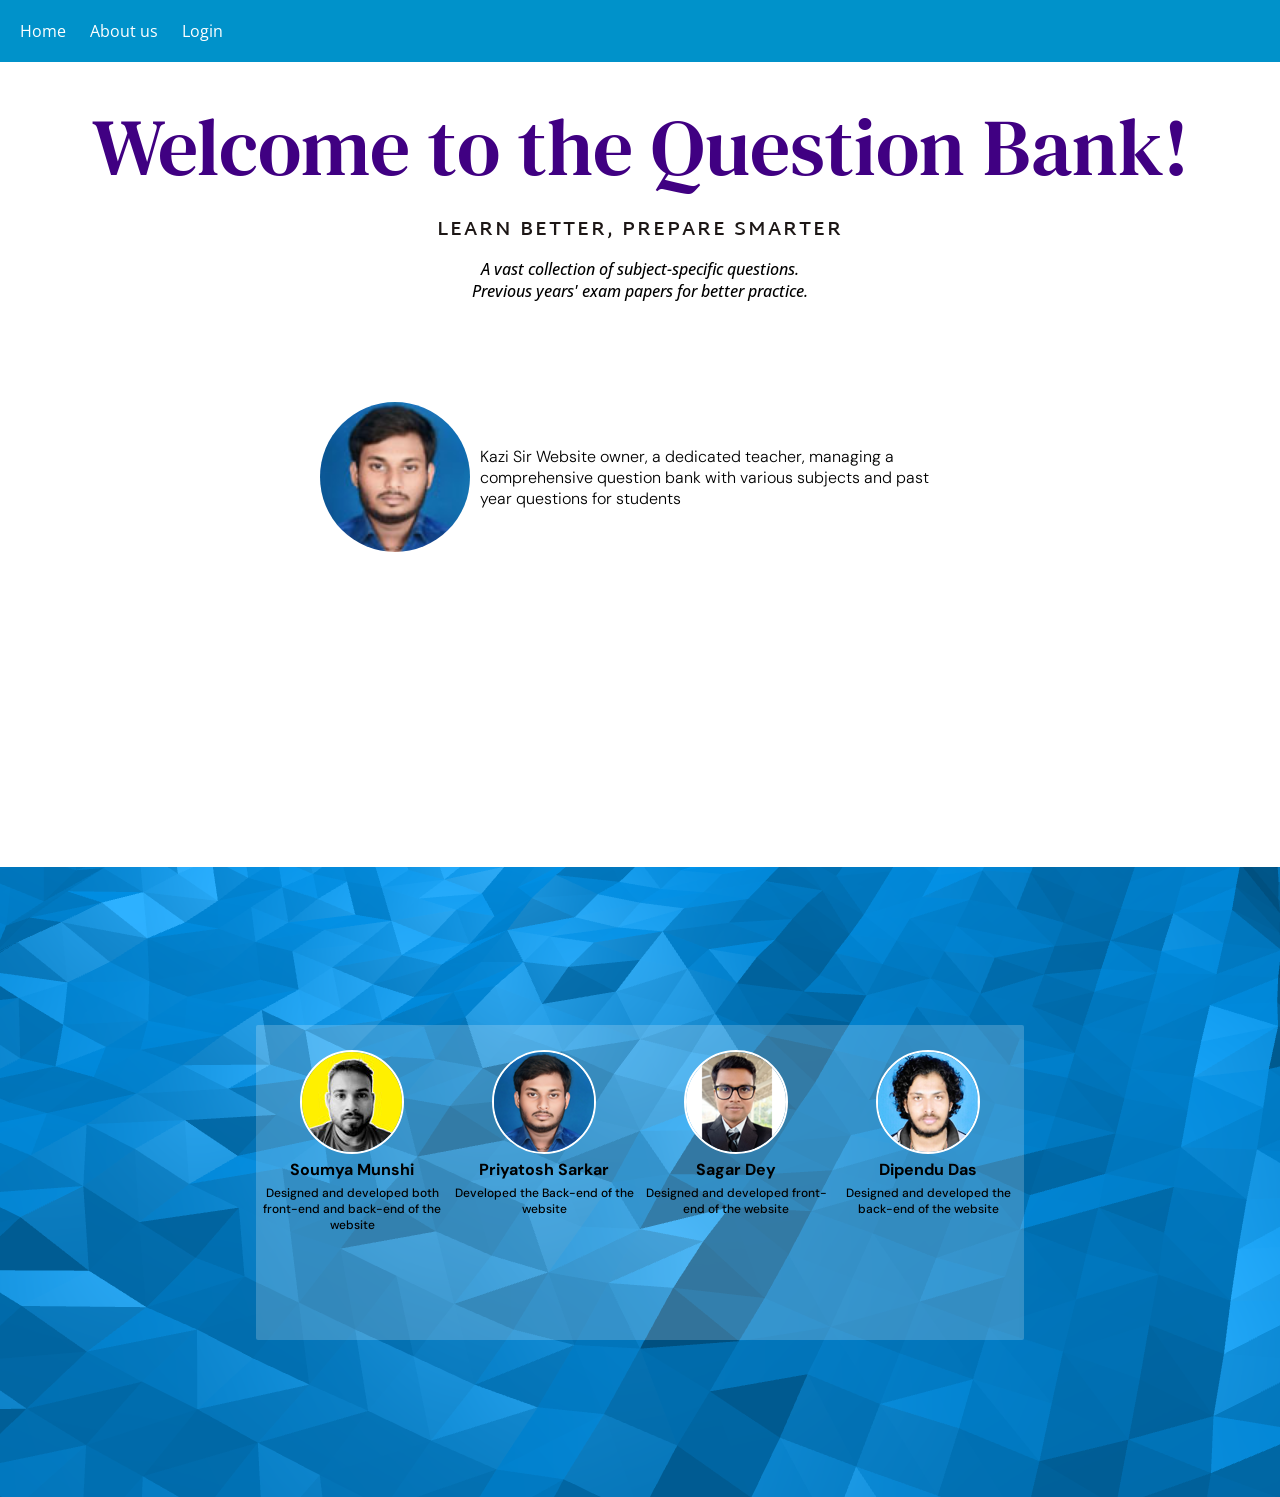
<file: index.html>
<!DOCTYPE html>
<html lang="en">

<head>
    <meta charset="UTF-8">
    <meta name="viewport" content="width=device-width, initial-scale=1.0">
    <link rel="stylesheet" href="./style/index.css">
    <link rel="stylesheet" href="https://cdnjs.cloudflare.com/ajax/libs/font-awesome/6.7.1/css/all.min.css"
        integrity="sha512-5Hs3dF2AEPkpNAR7UiOHba+lRSJNeM2ECkwxUIxC1Q/FLycGTbNapWXB4tP889k5T5Ju8fs4b1P5z/iB4nMfSQ=="
        crossorigin="anonymous" referrerpolicy="no-referrer" />

    <script src="./script/JQuery/jquery-3.7.1.js"></script>

    <link rel="stylesheet" href="./style/index-animation.css">

    <!--Icon SDN start-->

    <link rel="stylesheet" href="https://cdn.jsdelivr.net/npm/bootstrap-icons@1.11.3/font/bootstrap-icons.min.css">
    <!--Above is Bootsrap icon CDN-->

    <!--Icon SDN end-->

    <!--Animation Library start-->
    <link rel="stylesheet" href="https://cdnjs.cloudflare.com/ajax/libs/animate.css/4.1.1/animate.min.css" />
    <!--Animation Library end-->

    <title>Home Page</title>
</head>

<body id="body">
    <nav class="nav-bar">
        <a class="button" id="home">Home</a>
        <a class="button" id="about-us">About us</a>
        <a class="button" id="login">Login</a>
    </nav>

    <div class="hero">
        <div class="intro">
            <div class="intro-container">
                <div class="animate__animated animate__fadeInDownBig animation_one">Welcome to the Question Bank!</div>
            </div>

            <div class="animate__animated animate__fadeIn animation_two">Learn Better, Prepare Smarter</div>
            <div class="text animate__animated animate__fadeIn animation_three">A vast collection of subject-specific
                questions.</div>
            <div class="text animate__animated animate__fadeIn animation_three">Previous years' exam papers for better
                practice.</div>
        </div>

        <div class="owner">
            <div class="owner-info">
                <div class="owner-image_div animate__animated animate__fadeInLeftBig"><img class="owner-image"
                        src="./static/src/img/dev2.jpg" alt="owner-img"></div>
                <p class="owner-intro animate__animated animate__fadeInRightBig">Kazi Sir Website owner, a dedicated
                    teacher, managing a comprehensive question bank with various
                    subjects and past year questions for students</p>
            </div>
        </div>

    </div>




    <footer class="footer">
        <div class="developer-div">
            <div class="dev dev-1"><img class="dev-image" src="./static/src/img/Soumya.jpg" alt="dev-image">
                <p>Soumya Munshi</p>
                <p>Designed and developed both front-end and back-end of the website</p>
            </div>
            <div class="dev dev-1"><img class="dev-image" src="./static/src/img/Priyatosh_Sarkar.png" alt="dev-image">
                <p>Priyatosh Sarkar</p>
                <p>Developed the Back-end of the website
            </div>
            <div class="dev dev-1"><img class="dev-image" src="./static/src/img/Sagar_Dey.png" alt="dev-image">
                <p>Sagar Dey</p>
                <p>Designed and developed front-end of the website</p>
            </div>
            <div class="dev dev-1"><img class="dev-image" src="./static/src/img/Dipendu_Das.png" alt="dev-image">
                <p>Dipendu Das</p>
                <p>Designed and developed the back-end of the website</p>
            </div>
        </div>
    </footer>

    <!--Pop-up login-->
    <div id="login_container" class="login hidden">
        <!--login form will load here-->
        <div class="login-container" class="login-container">
            <div id="login_close" class="login_close"><i class="bi bi-x"></i></div>
            <div class="login-div">
                <h2 class="login-intro">Login Here</h2>

                <form class="login-form" action="./php/login.php" method="post">
                    <input class="username" type="text" name="username" placeholder="Username" required>
                    <input class="password" type="password" name="password" placeholder="Password" required>
                    <input class="submit" type="submit" name="submit">
                </form>

            </div>
        </div>

    </div>

    <script>
        document.getElementById("about-us").addEventListener("click", () => {
            const container = document.querySelector(".footer");
            container.scrollIntoView({ behavior: "smooth" }); //scroll to footer
        });
        document.getElementById("home").addEventListener("click", () => {
            const container = document.querySelector(".hero");
            container.scrollIntoView({ behavior: "smooth" }); //scroll to footer
        });

        document.getElementById("login").addEventListener("click", () => {
            document.getElementById("login_container").classList.remove("hidden");
            document.getElementById("body").classList.add("disable-scrollbar");

        });

        document.getElementById("login_close").addEventListener("click", () => {
            document.getElementById("login_container").classList.add("hidden");
            document.getElementById("body").classList.remove("disable-scrollbar");

        });

        document.getElementById("dev-1").addEventListener("mouseover", () => {
            document.getElementById("dev-1").classList.add("dev-1");
        });

        document.getElementById("dev-1").addEventListener("mouseout", () => {
            document.getElementById("dev-1").classList.remove("dev-1");
        });

        document.getElementById("dev-2").addEventListener("mouseover", () => {
            document.getElementById("dev-2").classList.add("dev-2");
        });

        document.getElementById("dev-2").addEventListener("mouseout", () => {
            document.getElementById("dev-2").classList.remove("dev-2");
        });

        document.getElementById("dev-3").addEventListener("mouseover", () => {
            document.getElementById("dev-3").classList.add("dev-3");
        });

        document.getElementById("dev-3").addEventListener("mouseout", () => {
            document.getElementById("dev-3").classList.remove("dev-3");
        });


    </script>

    <!--This scripts for animation-->
    <script src="./script/Animation/three.min.js"></script>
    <script src="./script/Animation/vanta.waves.min.js"></script>
    <script>
        VANTA.WAVES({
            el: ".footer",
            mouseControls: true,
            touchControls: true,
            gyroControls: false,
            minHeight: 200.00,
            minWidth: 200.00,
            scale: 1.00,
            scaleMobile: 1.00
        })
    </script>

</body>

</html>
</file>
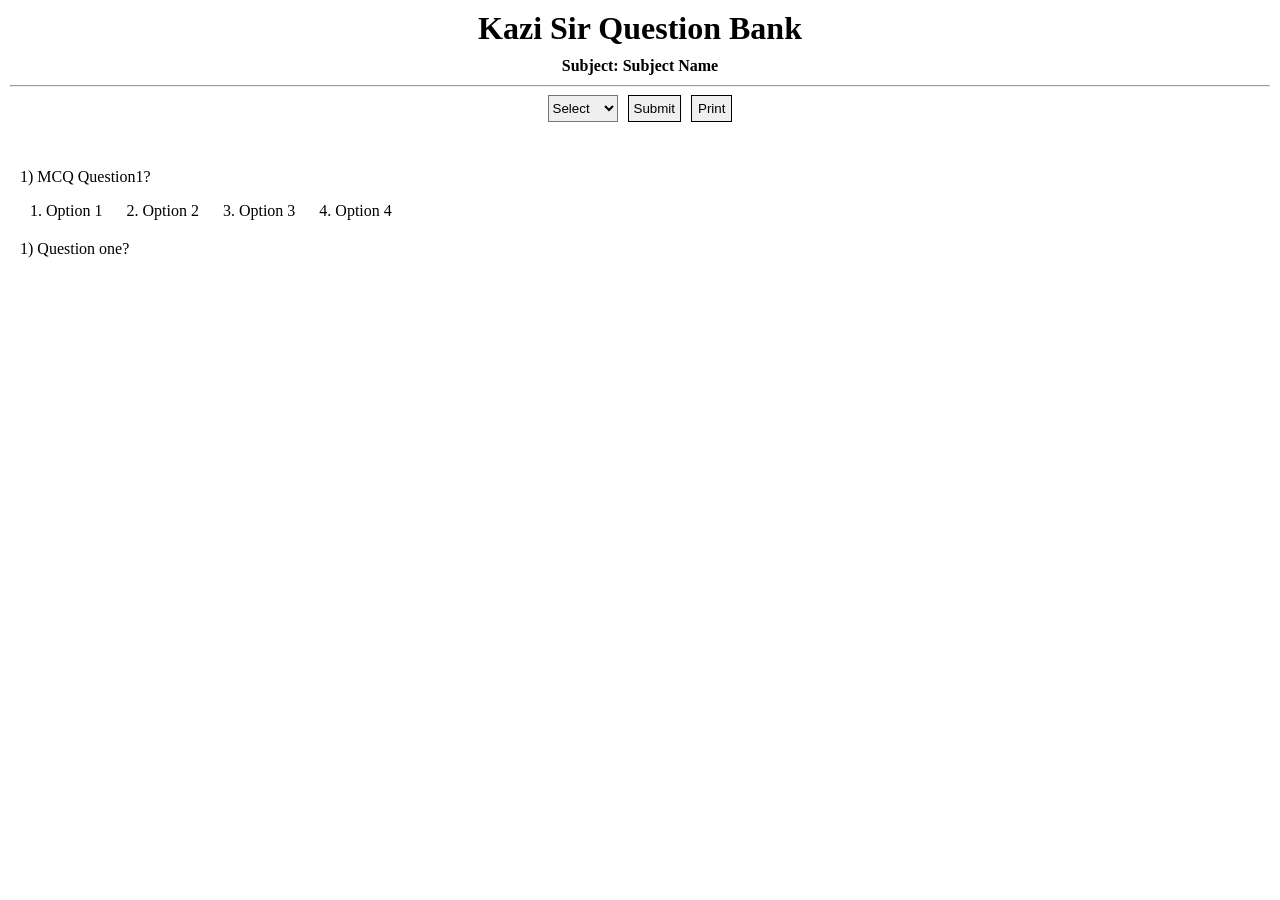
<file: pages/components/questoini_bankQuestion.html>
<!DOCTYPE html>
<html lang="en">

<head>
    <meta charset="UTF-8">
    <meta name="viewport" content="width=device-width, initial-scale=1.0">
    <title>Question Bank</title>
    <link rel="stylesheet" href="../../style/question_bankQuestion.css">
</head>

<body>

    <!--Header-->
    <div class="heading-container">
        <h1 class="heading">Kazi Sir Question Bank</h1>
        <h4 class="heading">Subject: Subject Name</h4>
        <hr>

        <div class="question_type">
            <select class="question_option">
                <option value="NULL">Select</option>
                <option value="MCQ">MCQ</option>
                <option value="SAQ">SAQ</option>
                <option value="LAQ">LAQ</option>
            </select>
            <button class="submit_button" type="submit">Submit</button>

            <button class="print_button">Print</button>
        </div>
    </div>
    <!--Header-->

    <div class="questions">


        <!--MCQ Question-->
        <div class="mcq_question">
            <div class="question">
                <p>1) MCQ Question1?</p>
                <div>
                    <span class="option">1. Option 1</span>
                    <span class="option">2. Option 2</span>
                    <span class="option">3. Option 3</span>
                    <span class="option">4. Option 4</span>
                </div>
            </div>
        </div>
        <!--MCQ Question-->



        <!--SAQ and LAQ Question-->
        <div class="saq">
            <p>1) Question one?</p>
        </div>
        <!--SAQ and LAQ Question-->


    </div>


</body>

</html>
</file>
<file: style/index.css>
@import url("https://fonts.googleapis.com/css2?family=Cedarville+Cursive&family=Maven+Pro:wght@400..900&family=Roboto:ital,wght@0,100;0,300;0,400;0,500;0,700;0,900;1,100;1,300;1,400;1,500;1,700;1,900&display=swap");
@import url("https://fonts.googleapis.com/css2?family=Cedarville+Cursive&family=Maven+Pro:wght@400..900&family=Open+Sans:ital,wght@0,300..800;1,300..800&family=Roboto:ital,wght@0,100;0,300;0,400;0,500;0,700;0,900;1,100;1,300;1,400;1,500;1,700;1,900&display=swap");
@import url("https://fonts.googleapis.com/css2?family=Cedarville+Cursive&family=DM+Sans:ital,opsz,wght@0,9..40,100..1000;1,9..40,100..1000&family=Maven+Pro:wght@400..900&family=Open+Sans:ital,wght@0,300..800;1,300..800&family=Roboto:ital,wght@0,100;0,300;0,400;0,500;0,700;0,900;1,100;1,300;1,400;1,500;1,700;1,900&display=swap");
@import url("https://fonts.googleapis.com/css2?family=Cedarville+Cursive&family=DM+Sans:ital,opsz,wght@0,9..40,100..1000;1,9..40,100..1000&family=Josefin+Sans:ital,wght@0,100..700;1,100..700&family=Maven+Pro:wght@400..900&family=Nanum+Gothic&family=Open+Sans:ital,wght@0,300..800;1,300..800&family=Roboto:ital,wght@0,100;0,300;0,400;0,500;0,700;0,900;1,100;1,300;1,400;1,500;1,700;1,900&display=swap");

/*Font for Animation*/
@import url("https://fonts.googleapis.com/css2?family=DM+Serif+Text:ital@0;1&family=Noto+Sans:ital,wght@0,100..900;1,100..900&display=swap");
@import url("https://fonts.googleapis.com/css2?family=DM+Serif+Text:ital@0;1&family=Martel+Sans:wght@200;300;400;600;700;800;900&family=Noto+Sans:ital,wght@0,100..900;1,100..900&display=swap");
@import url("https://fonts.googleapis.com/css2?family=DM+Serif+Text:ital@0;1&family=Martel+Sans:wght@200;300;400;600;700;800;900&family=Noto+Sans:ital,wght@0,100..900;1,100..900&family=Open+Sans:ital,wght@0,300..800;1,300..800&family=Outfit:wght@100..900&display=swap");

body {
  /* font-family: Arial, sans-serif; */
  margin: 0;
  padding: 0;
  background-color: white;
}

.nav-bar {
  background-color: #0092ca;
  padding: 20px;
  position: sticky;
  top: 0px;
}

.button {
  text-decoration: none;
  color: white;
  cursor: pointer;

  font-family: "Open Sans", sans-serif;
  font-optical-sizing: auto;
  font-style: normal;
  font-variation-settings: "wdth" 100;

  /* border-bottom: 2px solid white; */
  margin-right: 20px;
}

.hero {
  display: flex;
  flex-direction: column;
  height: 85vh;
  margin-top: 20px;
  margin-bottom: 20px;
}

.intro {
  display: flex;
  flex-direction: column;
  align-items: center;
}

.intro-container {
  padding: 10px;
}

/*Animation div design start from here*/

.animation_one {
  font-family: "DM Serif Text", serif;
  font-weight: 400;
  font-style: normal;

  font-size: 80px;
  position: relative;
  z-index: -100;

  color: #400082;
}

.animation_two {
  font-family: "Martel Sans", sans-serif;
  font-weight: 200;
  font-style: normal;

  text-transform: uppercase;
  font-weight: 600;
  color: #1d1716;
  letter-spacing: 2px;
  font-size: 20px;
}

.animation_two {
  animation-delay: 1s;
  animation-duration: 0.1s;

  margin-bottom: 10px;
  position: relative;
  z-index: -100;
}

.text {
  font-family: "Open Sans", sans-serif;
  font-optical-sizing: auto;
  font-weight: 500;
  font-style: oblique;
  font-variation-settings: "wdth" 100;
  position: relative;
  z-index: -100;

  animation-delay: 1.5s;
}

/*Animation div design end here*/

.margin {
  border-right: 1px solid #698474;
}

.login-container {
  display: flex;
  flex-direction: column;
  justify-content: center;
  align-items: center;
  position: absolute;
  /* background-color: #233142; */
  background-color: rgb(0 0 0 / 0.5);
  top: 0px;
  width: 100%;
  height: 100vh;
}

.login-div {
  position: relative;
  display: flex;
  flex-direction: column;
  height: 350px;
  width: 400px;
  align-items: center;
  justify-self: center;
  background-color: #fcfefe;
  border-radius: 2px;
  /* border-left: 2px solid #5f6769;
  border-bottom: 2px solid #5f6769; */
}

.login-intro {
  /* align-self: ; */
  font-family: "Roboto", sans-serif;
  font-weight: 400;
  font-style: normal;
  margin: 0px;
  margin-top: 30px;
}

.login-form {
  display: flex;
  flex-direction: column;
  padding: 10px;
  margin: 10px;
}
.login-form > .username {
  display: block;
  padding: 10px;
  margin-bottom: 20px;
  width: 17rem;

  font-family: "Open Sans", sans-serif;
  font-optical-sizing: auto;
  font-style: normal;
  font-variation-settings: "wdth" 100;
}

.login-form > .password {
  display: block;
  padding: 10px;
  margin-bottom: 20px;
  width: 17rem;

  font-family: "Open Sans", sans-serif;
  font-optical-sizing: auto;
  font-style: normal;
  font-variation-settings: "wdth" 100;
}

.submit {
  margin: 0 auto;
  padding: 10px;
  width: 8rem;
  height: 40px;
  background-color: #0092ca;
  border: none;
  border-radius: 2px;
  cursor: pointer;
  color: #eeeeee;
  font-size: 16px;

  font-family: "Open Sans", sans-serif;
  font-optical-sizing: auto;
  font-style: normal;
  font-variation-settings: "wdth" 100;
}

.login_close {
  font-size: 50px;
  color: #e7eaf6;

  margin-left: 500px;
  cursor: pointer;
}

.submit:hover {
  background-color: #007cb9;
}

.footer {
  display: flex;
  height: 70vh;
  justify-content: center;
  align-items: center;

  font-family: "Roboto", sans-serif;
  font-weight: 400;
  font-style: normal;

  font-family: "DM Sans", sans-serif;
  font-optical-sizing: auto;
  font-weight: 300;
  font-style: normal;
}

.hidden {
  display: none; /*To hide an div*/
}

.disable-scrollbar {
  overflow-y: hidden; /*To disable scrollbar*/
}

/*Developer details div*/

.developer-div {
  background-color: rgb(255, 255, 255, 0.2);
  width: 60%;
  height: 50%;
  border-radius: 2px;
  display: flex;
  justify-content: space-around;
}

.dev {
  margin-top: 30px;
  text-align: center;
  width: 200px;
}

.dev > p {
  font-weight: bold;
  margin: 0px;
}

.dev > p:nth-child(3) {
  margin-top: 5px;
  font-size: 12px;
  font-weight: 500;
}

.dev-image {
  border-radius: 50%;
  width: 100px;
  border: 2px solid white;
}

.owner {
  position: relative;
  z-index: -100;
  display: flex;
  justify-content: center;
  flex-direction: row;
  margin-top: 100px;

  font-family: "DM Sans", sans-serif;
  font-optical-sizing: auto;
  font-weight: 300;
  font-style: normal;
}

.owner-info {
  display: flex;
  justify-content: center;
  align-items: center;
  width: 50%;
}

.owner-image_div {
  width: 150px;
  height: 150px;
  animation-delay: 0.02s;
}

.owner-image {
  border-radius: 50%;
  width: 150px;
}

.owner-intro {
  margin-left: 10px;
  animation-delay: 0.02s;
}
</file>
<file: style/index-animation.css>
.dev-1 {
  animation-name: image-animation;
  animation-duration: 0.09s;
  animation-direction: inherit;
  animation-fill-mode: forwards;
  animation-iteration-count: inherit;
  animation-timing-function: linear;
}

.dev-2 {
  animation-name: image-animation;
  animation-duration: 0.09s;
  animation-direction: inherit;
  animation-fill-mode: forwards;
  animation-iteration-count: inherit;
  animation-timing-function: linear;
}

.dev-3 {
  animation-name: image-animation;
  animation-duration: 0.09s;
  animation-direction: inherit;
  animation-fill-mode: forwards;
  animation-iteration-count: inherit;
  animation-timing-function: linear;
}

@keyframes image-animation {
  from {
    transform: translateY(0);
  }
  to {
    transform: translateY(-5px);
  }
}
</file>
<file: style/question_bankQuestion.css>
body {
  margin: 0px;
  padding: 0px;
}

.heading {
  text-align: center;
  margin: 10px;
  margin-top: 0px;
}

.heading-container {
  padding: 0px;
  margin: 0px;
  padding: 10px;
}

.question_type {
  display: flex;
  justify-content: center;
  gap: 10px;
}

.questions {
  padding: 20px;
}

.option {
  margin: 10px;
}

.question {
  margin-bottom: 20px;
}

.question_option {
  width: 70px;
  border-radius: 0px;
}

.submit_button {
  border-radius: 0px;
  border: 1px solid black;
  cursor: pointer;
  padding: 5px;
}

.submit_button:hover {
  background-color: #bae8e8;
}

.print_button {
  border-radius: 0px;
  border: 1px solid black;
  cursor: pointer;
}

.print_button:hover {
  background-color: #42b883;
}
</file>
